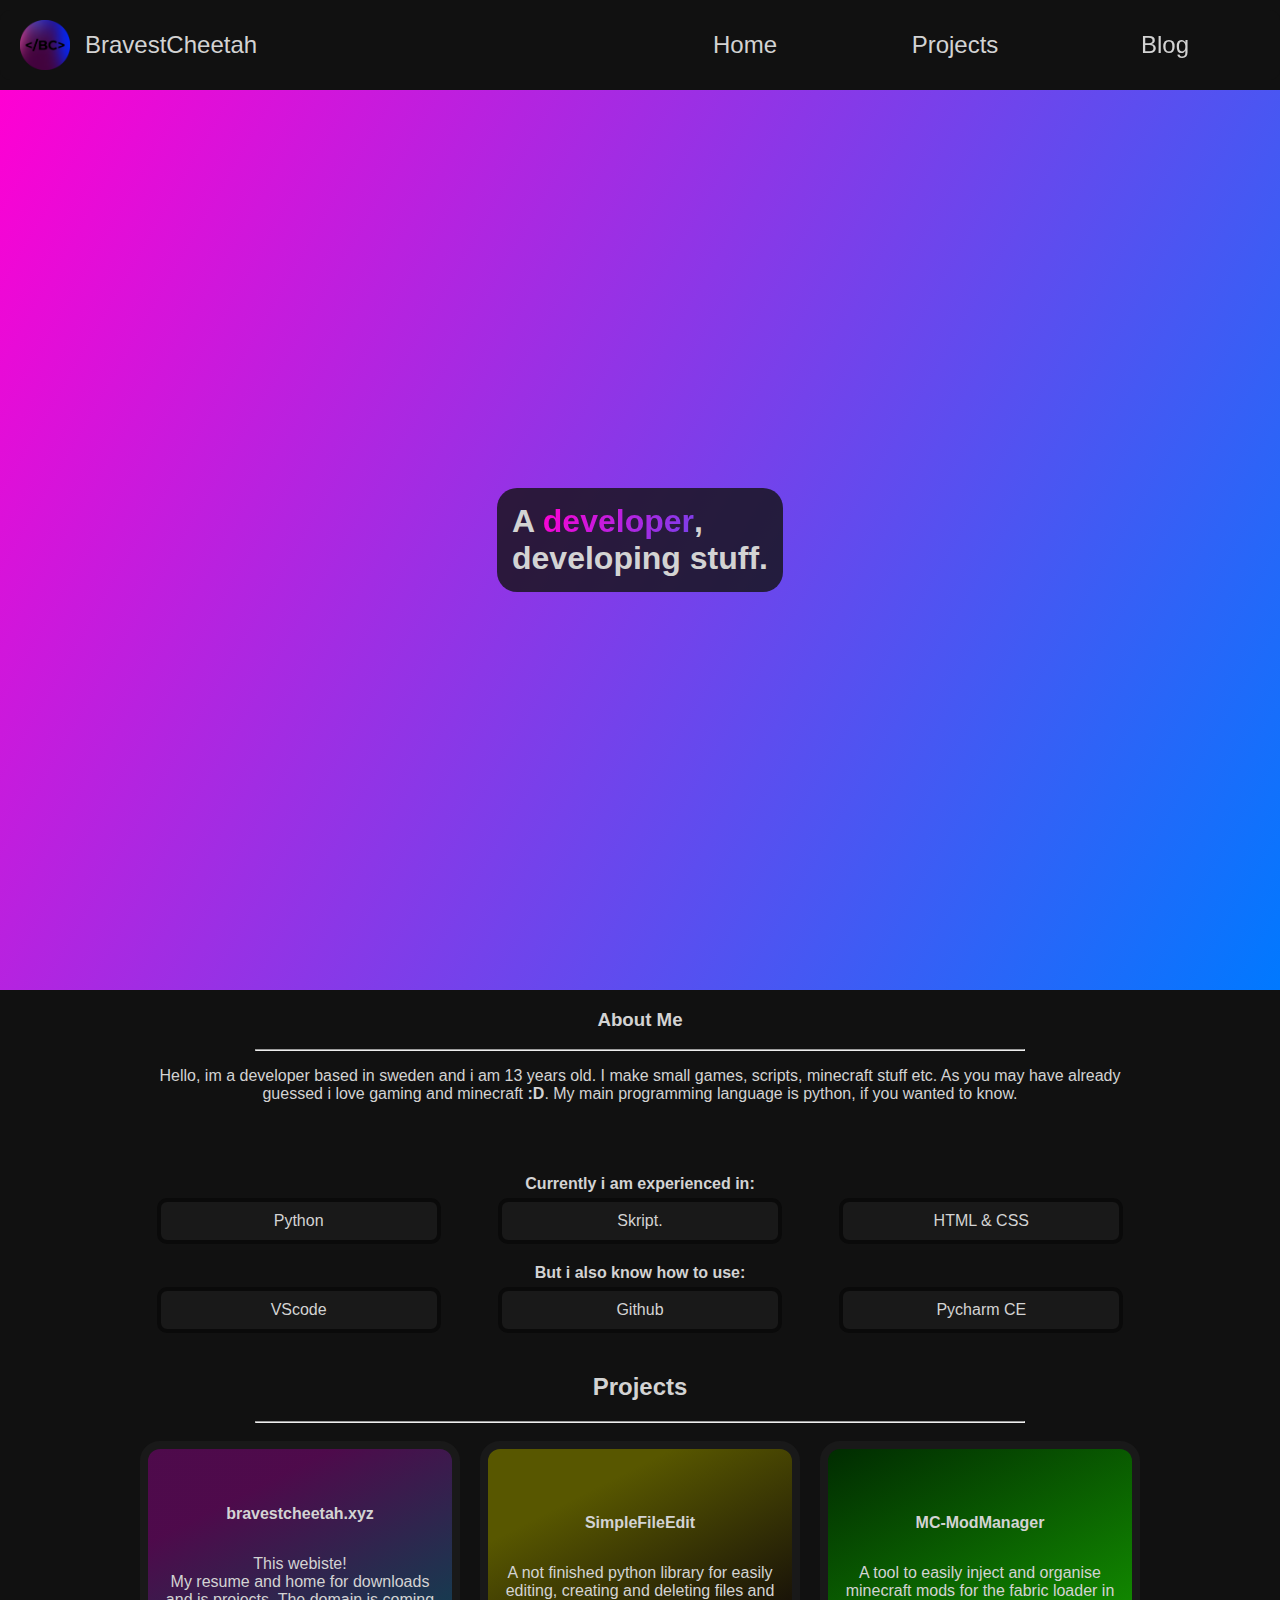
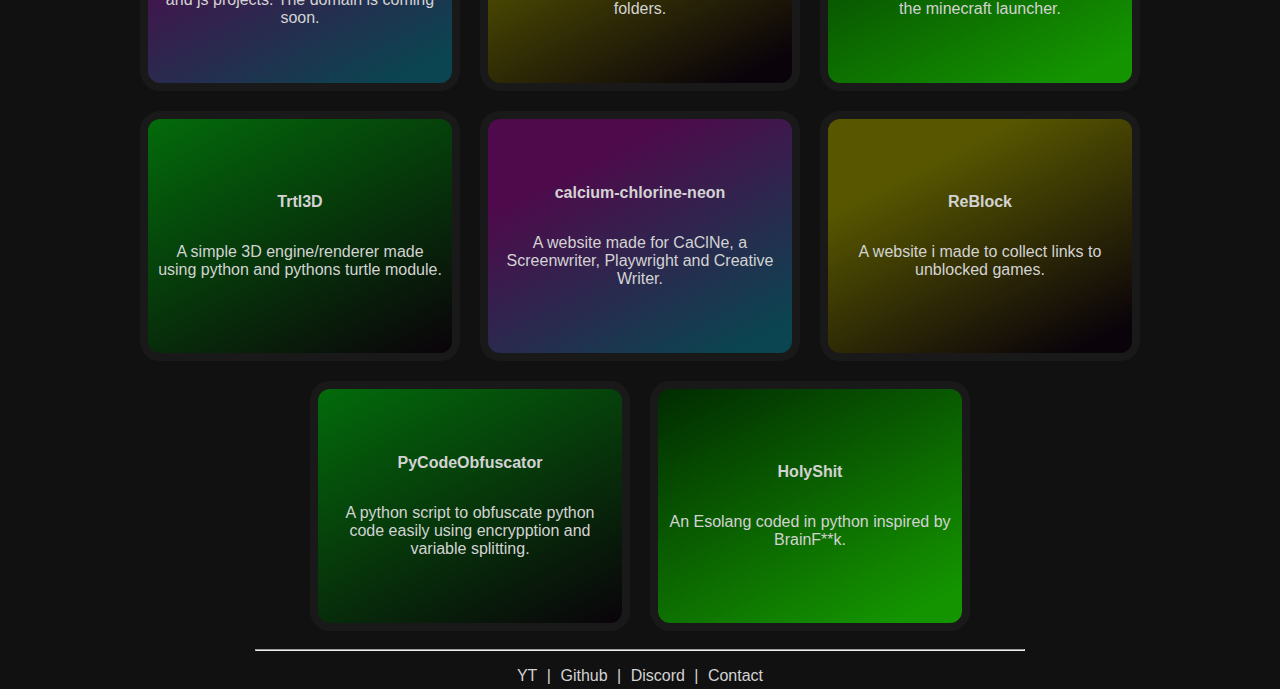
<file: index.html>
<!DOCTYPE html>
<html lang="en">
<head>
    <meta charset="UTF-8">
    <meta name="viewport" content="width=device-width, initial-scale=1.0">
    <link rel="stylesheet" href="-CSS/dropdown.css">
    <link rel="stylesheet" href="-CSS/navbar.css">
    <link rel="stylesheet" href="-CSS/home.css">

    <title>Home | bravestcheetah.xyz</title>
</head>
<body>
        <div class="navbar-wrapper">
            <div class="navbar">
              <div class="logo">
                <img src="-IMAGES/logo.png" alt="[LOGO]" class="logoimg">
                <a href="#"><button class="link" data-dropdown-button>BravestCheetah</button></a>
      
              </div>
              <div class="AboutMe-nav">
                <a href="#CatchPhrase-section"><button class="link" data-dropdown-button>Home</button></a>
              </div>
              <div class="Projects-nav dropdown" data-dropdown>
                <button class="link" data-dropdown-button>Projects</button>
                <div class="dropdown-menu information-format">
                  <div>
                    <div class="dropdown-heading">Web Dev</div>
                    <div class="dropdown-links">
                      <a href="#" class="link">bravestcheetah.xyz</a>
                      <a href="caclne.github.io/site" class="link">calcium-chlorine-neon</a>
                      <a href="https://bravestcheetah.github.io/ReBlock" class="link">ReBlock</a>
                    </div>
                  </div>
                  <div>
                    <div class="dropdown-heading">Python</div>
                    <div class="dropdown-links">
                      <a href="https://github.com/BravestCheetah/SimpleFileEdit" class="link">SimpleFileEdit</a>
                      <a href="https://github.com/BravestCheetah/Mc-ModManager" class="link">MC-ModManager</a>
                      <a href="https://github.com/BravestCheetah/BC_Launcher" class="link">BC Launcher</a>
                      <a href="https://github.com/BravestCheetah/Trtl3D" class="link">Trtl3D</a>
                      <a href="https://github.com/BravestCheetah/PyCodeObfuscator" class="link">pyCodeObfuscator</a>
                      <a href="https://github.com/BravestCheetah/HolyShit-Esolang" class="link">HolyShit</a>
                    </div>
                  </div>
                </div>
              </div>
              <div class="OtherStuff-nav dropdown" data-dropdown>
                <a href="blog/">Blog</a>

                </div>
              </div>              
        </div>
        <div class="wrapper">
        <div class="Content">
          <div class="CatchPhrase-section", id="CatchPhrase-section">
              <h1 class="CatchPhrase"> A <b><span class="fancytext">developer</span></b>, <br> developing stuff.</h1>
          </div>
          <div class="aboutMe" id="aboutMe">
              <h3>About Me</h3>
              <hr>
              <p>
                <p class="aboutme-text">Hello, im a developer based in sweden and i am 13 years old. I make small games, scripts, minecraft stuff etc.
                As you may have already guessed i love gaming and minecraft <b>:D</b>.
                My main programming language is python, if you wanted to know.</p>
                <br>
                <br>
                <h4>Currently i am experienced in:</h4>
                <div class="languages">
                  <a class="language" href="https://www.python.org/">Python</a>
                  <a class="language" href="https://github.com/SkriptLang/Skript">Skript.</a>
                  <a class="language" href="https://en.wikipedia.org/wiki/Web_development">HTML & CSS</a>
                </div>
                <h4>But i also know how to use:</h4>
                <div class="tools">
                  <a class="tool" href="https://code.visualstudio.com/">VScode</a>
                  <a class="tool" href="https://github.com/">Github</a>
                  <a class="tool" href="https://www.jetbrains.com/pycharm/">Pycharm CE</a>
                </div>
              </p>

          </div>
          <h2>Projects</h2>
          <hr>
          <div class="Projects">
            <a href="#" class="project-card purple-blue">
              <p><b>bravestcheetah.xyz</b></p>
              <p>This webiste!<br>
                My resume and home for downloads and js projects.
                The domain is coming soon.
              </p>  
            </a>
            <a href="https://github.com/BravestCheetah/SimpleFileEdit" class="project-card yellow-gray">
              <p><b>SimpleFileEdit</b></p>
              <p>A not finished python library for easily editing, creating and deleting files and folders.</p>
            </a>
            <a href="https://github.com/BravestCheetah/Mc-ModManager" class="project-card darkgreen-green">
              <p><b>MC-ModManager</b></p>
              <p>A tool to easily inject and organise minecraft mods for the fabric loader in the minecraft launcher.</p>             
            </a>
            <a href="https://github.com/BravestCheetah/Trtl3D" class="project-card green-gray">
              <p><b>Trtl3D</b></p>
              <p>A simple 3D engine/renderer made using python and pythons turtle module.</p>             
            </a>
            <a href="https://caclne.github.io/site" class="project-card purple-blue">
              <p><b>calcium-chlorine-neon</b></p>
              <p>A website made for CaClNe, a Screenwriter, Playwright and Creative Writer.</p>             
            </a>
            <a href="https://bravestcheetah.github.io/ReBlock" class="project-card yellow-gray">
              <p><b>ReBlock</b></p>
              <p>A website i made to collect links to unblocked games.</p>             
            </a>
            <a href="https://github.com/BravestCheetah/PyCodeObfuscator" class="project-card green-gray">
              <p><b>PyCodeObfuscator</b></p>
              <p>A python script to obfuscate python code easily using encrypption and variable splitting.</p>             
            </a>
            <a href="https://github.com/BravestCheetah/HolyShit-Esolang" class="project-card darkgreen-green">
              <p><b>HolyShit</b></p>
              <p>An Esolang coded in python inspired by BrainF**k.</p>             
            </a>
          </div>
          <hr>
          <p class="bottom-info"><a href="https://www.youtube.com/@bravestcheetah">YT</a> | <a href="https://github.com/BravestCheetah">Github</a> | <a href="https://discordapp.com/users/1221507089017470976">Discord</a> | <a href="mailto:bravestcheetah.yt.sub@gmail.com">Contact</a></p>
        </div>
      </div>
      <script src="-JS/dropdown.js"></script>
</body>
</html>
</file>
<file: -CSS/dropdown.css>
.link {
    background: none;
    border: none;
    text-decoration: none;
    color: lightgrey;
    font-size: inherit;
    cursor: pointer;
    padding: 0;
}

.dropdown-links > .link {
    padding-bottom: .25rem;
    font-size: .6em;
}
  
.dropdown {
    position: relative;
}
  
.information-format {
    display: flex;
    flex-direction: column;
}
  
.dropdown-heading {
    text-decoration: underline;
    
}
  
.dropdown-links {
    padding-bottom: 1rem;
    display: flex;
    flex-direction: column;
    text-decoration: none;
}
  
.dropdown-menu {
    position: absolute;
    top: calc(100% + .25rem);
    background-color: rgba(17, 17, 17, 1);
    padding: .75rem;
    border-radius: .5rem;
    opacity: 0;
    transform: translateY(-10px);
    pointer-events: none;
    transition: opacity .15s ease-in-out, transform .15s ease-in-out;
}
  
.dropdown.active > .link + .dropdown-menu {
    opacity: 1;
    transform: translateY(0px);
    pointer-events: auto;
}
  
.dropdown.active > .link, .link:hover {
    color: white;
}
</file>
<file: -CSS/navbar.css>
@media screen and (max-width: 800px) {
    .AboutMe-nav, .Projects-nav, .OtherStuff-nav {
        opacity: 0;
        pointer-events: none;
        
    }

}
  
a {
    text-decoration: none;
    color: lightgrey;
    padding: 5px;
}
  
.navbar-wrapper {
    position: sticky;
    top: 0;
    z-index: 999;
    display: flex;
    justify-content: center;
    align-items: center;
    height: 70px;
    background-color: rgba(17, 17, 17, 1);
    width: 100%;
}


  
.navbar {
    display: grid;
    grid-template-columns: repeat(6, 1fr);
    grid-template-rows: 1fr;
    grid-column-gap: 0px;
    grid-row-gap: 0px;
  
    font-family: Helvetica, sans-serif;
    width: 100%;
    background-color: rgba(17, 17, 17, 1);
    color: lightgrey;
    font-size: 1.5em;
    border-radius: 10px;
    height: 50px;
    padding: 10px;
}
  
.logoimg {
    width: 50px;
    height: 50px;
    padding-left: 10px;
    padding-right: 10px;
}
  
.logo { grid-area: 1 / 1 / 2 / 3; }
  
.AboutMe-nav { grid-area: 1 / 4 / 2 / 5; }
  
.Projects-nav { grid-area: 1 / 5 / 2 / 6; }
  
.OtherStuff-nav { grid-area: 1 / 6 / 2 / 7; }
  
.AboutMe-nav,
.Projects-nav,
.OtherStuff-nav {
    display: flex;
    justify-content: center;
    align-items: center;
}
  
.logo {
    display: flex;
    justify-content: left;
    align-items: center;
}
</file>
<file: -CSS/home.css>
html, body {
  margin: 0;
  padding: 0;
  width: 100%;
  height: 100%;
  font-family: Helvetica, sans-serif;
  background-color: rgba(17, 17, 17, 1);
}

.wrapper {
  width: 100%;
  height: auto;
}

.navbar-wrapper {
  height: 90px;
}

.CatchPhrase-section {
  width: 100%;
  height: 100vh;
  background: linear-gradient(120deg, rgba(255,0,211,1) 0%, rgba(0,121,255,1) 100%);
}


.fancytext {
    background: rgb(255,0,211);
    background: linear-gradient(120deg, rgba(255,0,211,1) 0%, rgba(0,121,255,1) 100%);
    background-size: 200% 100%;
    color: transparent;
    background-clip: text;
    background-position: left;
    animation: pan-gradient 5s linear infinite;
  }
  @keyframes pan-gradient {
    0% {
      background-position: 0% 0%;
    }
    50% {
      background-position: 100% 0%;
    }
    100% {
      background-position: 0% 0%;
    }
}

.CatchPhrase {
    background-color: rgba(17, 17, 17,.8);
    padding: 15px;
    border-radius: 20px;
    color: lightgrey;
    text-decoration: bold;
}

.CatchPhrase-section {
    display: flex;
    align-items: center;
    justify-content: center;
    height: 100vh;
    width: 100vw;
}

.aboutMe {
  color: lightgrey;
  text-align: center;
}

.aboutMe h4 {
  padding: 0;
  margin: 0;
  padding-top: 20px;
  padding-bottom: 5px;
}

.aboutme-text {
  padding-left: 10%;
  padding-right: 10%;
  padding-bottom: 0;
}

hr {
  width: 60%;
}

.languages {
  display: flex;
  justify-content: space-around;
  list-style-type: none;
  padding-left: 10%;
  padding-right: 10%;
  margin-top: 0;
}

.language {
  display: flex;
  padding: 10px;
  width: 20vw;
  justify-content: center;
  border-radius: 10px;
  background-color: rgba(25, 25, 25, 1);
  border: 4px solid rgba(10, 10, 10, 1);
  transition: background-color, border 0.6s ease-out;
}

.language:hover {
  background-color: rgba(10, 10, 10, 1);
  border: 4px solid rgba(25, 25, 25, 1);
}

.tools {
  display: flex;
  justify-content: space-around;
  align-items: flex-start;
  list-style-type: none;
  padding-left: 10%;
  padding-right: 10%;
  margin-top: 0;
  margin-bottom: 10px;
}

.tool {
  display: flex;
  padding: 10px;
  width: 20vw;
  justify-content: center;
  border-radius: 10px;
  background-color: rgba(25, 25, 25, 1);
  border: 4px solid rgba(10, 10, 10, 1);
  transition: background-color, border 0.6s ease-out;
}

.tool:hover {
  background-color: rgba(10, 10, 10, 1);
  border: 4px solid rgba(25, 25, 25, 1);
}

.logo {
  size: 100px;
}

.Projects {
  display: flex;
  flex-wrap: wrap;
  justify-content: center;
  width: 100%;
}

.project-card {
  width: 25%;
  height: 250px;
  border: 8px solid rgba(25, 25, 25, 1);
  border-radius: 20px;
  color: lightgray;
  display: flex;
  flex-direction: column;
  flex-wrap: wrap;
  justify-content: center;
  align-items: center;
  margin: 10px;
  padding: 10px;
  text-align: center;
  box-sizing: border-box;
  transition: transform 0.3s ease-in-out, box-shadow 0.3s ease-in-out;
}

.project-card:hover {
  transform: scale(1.05);
  box-shadow: 0 8px 20px rgba(0, 0, 0, 0.5);
}


.other-stuff {
  display: flex;
  flex-wrap: wrap;
  justify-content: center;
  width: 100%;
  gap: 20px;
  box-sizing: border-box;
}


.otherstuff-card {
  width: 25%;
  height: 60px;
  border: 8px solid rgba(25, 25, 25, 1);
  border-radius: 20px;
  color: lightgray;
  display: flex;
  flex-direction: column;
  justify-content: center;
  align-items: center;
  margin: 10px;
  padding: 10px;
  text-align: center;
  box-sizing: border-box;
  overflow-wrap: break-word;
  transition: transform 0.3s ease-in-out, box-shadow 0.3s ease-in-out;
}

.otherstuff-card:hover {
  transform: scale(1.05);
  box-shadow: 0 8px 20px rgba(0, 0, 0, 0.5);
}

.purple-blue {
  background: rgb(170,0,163);
  background: linear-gradient(153deg, rgba(170,0,163,.4) 24%, rgba(0,147,177,.4) 92%);
}

.yellow-gray {
  background: rgb(88,87,0);
  background: linear-gradient(153deg, rgba(88,87,0,1) 24%, rgba(10,3,10,1) 92%);
}

.darkgreen-green {
  background: rgb(1,46,1);
  background: linear-gradient(153deg, rgba(1,46,1,1) 2%, rgba(20,149,0,1) 92%);
}

.purple-gray {
  background: rgb(132,2,161);
  background: linear-gradient(153deg, rgba(132,2,161,1) 0%, rgba(10,3,10,1) 100%);
}

.green-gray {
  background: rgb(3,107,11);
  background: linear-gradient(153deg, rgba(3,107,11,1) 0%, rgba(10,3,10,1) 100%);
}

.blue-gray {
  background: rgb(3,5,176);
  background: linear-gradient(153deg, rgba(3,5,176,1) 0%, rgba(10,3,10,1) 100%);
}

h2 {
  text-align: center;
  color: lightgray;
  margin-top: 40px;
}

.bottom-info {
  color: lightgray;
  text-align: center;
}

.bottom-info a:hover {
  text-decoration: underline;
}
</file>
